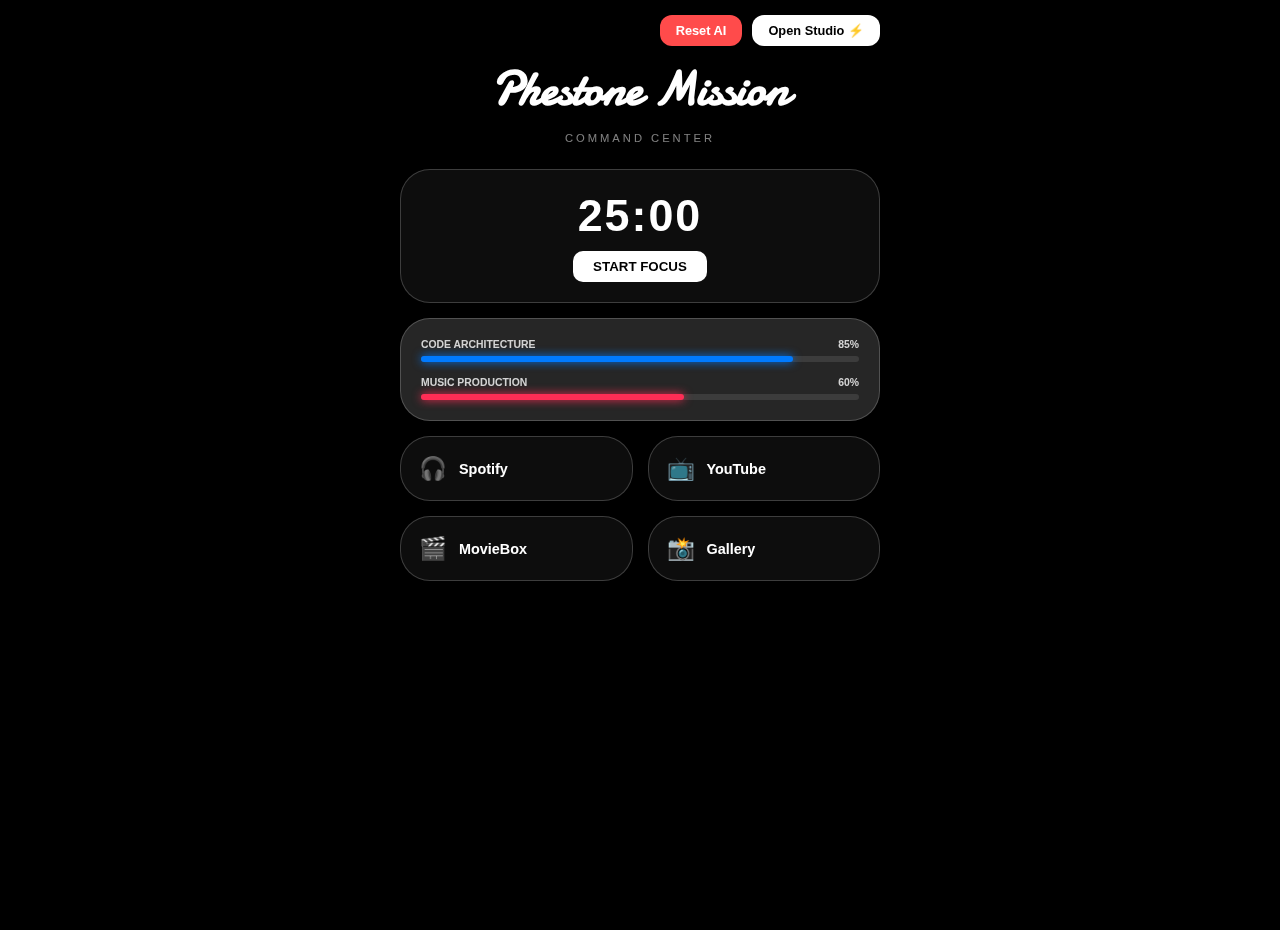
<file: index.html>
<!DOCTYPE html>
<html lang="en">
<head>
    <meta charset="UTF-8">
    <meta name="viewport" content="width=device-width, initial-scale=1.0">
    <title>Phestone Mission</title>
    
    <meta name="apple-mobile-web-app-capable" content="yes">
    <meta name="mobile-web-app-capable" content="yes">
    <meta name="apple-mobile-web-app-status-bar-style" content="black-translucent">
    <link rel="apple-touch-icon" href="https://i.postimg.cc/MvFbdDqk/1000481154.jpg">

    <script src="https://js.puter.com/v2/"></script>
    <link href="https://fonts.googleapis.com/css2?family=Damion&family=Great+Vibes&family=Dancing+Script:wght@700&display=swap" rel="stylesheet">
    <style>
        :root { --glass: rgba(255, 255, 255, 0.15); --border: rgba(255, 255, 255, 0.2); }
        body { 
            margin: 0; padding: 15px; font-family: 'Segoe UI', sans-serif; color: white; 
            min-height: 100vh; background-size: cover; background-position: center; 
            background-attachment: fixed; display: flex; flex-direction: column; 
            align-items: center; transition: background 0.8s ease; background-color: #000;
        }
        body::before { 
            content: ""; position: fixed; top: 0; left: 0; width: 100%; height: 100%; 
            background: rgba(0, 0, 0, 0.15); z-index: -1; backdrop-filter: none !important; 
            -webkit-backdrop-filter: none !important;
        }
        
        .container { width: 100%; max-width: 480px; z-index: 1; }
        .view-container { display: none; opacity: 0; transition: opacity 0.5s ease-in-out; width: 100%; }
        .active-view { display: block !important; opacity: 1; }

        .tile { background: var(--glass); backdrop-filter: blur(10px); border-radius: 30px; border: 1px solid var(--border); overflow: hidden; position: relative; }
        
        .nav-header { width: 100%; display: flex; justify-content: flex-end; margin-bottom: 10px; gap: 10px; }
        .switch-btn { background: #fff; color: #000; border: none; padding: 8px 16px; border-radius: 12px; font-weight: bold; cursor: pointer; font-size: 0.8rem; box-shadow: 0 4px 10px rgba(0,0,0,0.3); }
        .dash-link { text-decoration: none; color: white; padding: 18px; display: flex; align-items: center; gap: 12px; transition: 0.3s; background: rgba(255,255,255,0.05); }
        .dash-link:active { transform: scale(0.95); background: rgba(255,255,255,0.2); }

        .header-row { display: flex; justify-content: space-between; align-items: flex-start; margin-bottom: 20px; width: 100%; }
        #clock { font-family: 'Great Vibes', cursive; font-size: 4.8rem; line-height: 0.8; text-shadow: 0 4px 15px rgba(0,0,0,0.6); }
        #date-header { font-family: 'Great Vibes', cursive; font-size: 1.8rem; margin-top: 5px; opacity: 0.9; }
        .music-section { background: var(--glass); backdrop-filter: blur(15px); padding: 12px; border-radius: 25px; border: 1px solid var(--border); width: 135px; text-align: center; cursor: pointer; }
        .track-info { font-weight: bold; font-size: 0.7rem; line-height: 1.2; margin-bottom: 5px; text-transform: uppercase; letter-spacing: 1px; }
        .beats { display: flex; gap: 3px; justify-content: center; height: 10px; align-items: flex-end; }
        .bar { width: 3px; height: 4px; background: rgba(255,255,255,0.4); border-radius: 2px; }
        .playing .bar { background: #1DB954; animation: pulse 0.7s infinite alternate; }
        @keyframes pulse { from { transform: scaleY(1); } to { transform: scaleY(2.5); } }
        .top-row { display: grid; grid-template-columns: 1fr 1fr; gap: 15px; margin-bottom: 15px; }
        .weather-tile { aspect-ratio: 1/1; display: flex; flex-direction: column; justify-content: center; align-items: center; text-align: center; padding: 10px; }
        .city-name { font-family: 'Damion', cursive; font-size: 2.2rem; margin: 0; }
        .stat-circle { width: 55px; height: 55px; background: rgba(255,255,255,0.1); border-radius: 50%; display: flex; flex-direction: column; justify-content: center; align-items: center; border: 1px solid rgba(255,255,255,0.2); font-size: 0.85rem; }
        .portrait-tile { aspect-ratio: 1/1; background-size: cover; background-position: center; }
        .quote-tile { padding: 25px; min-height: 200px; display: flex; flex-direction: column; justify-content: space-between; background-size: cover !important; margin-bottom: 15px; }
        .quote-tile::after { content: ""; position: absolute; top:0; left:0; width:100%; height:100%; background: rgba(0,0,0,0.45); z-index: 1; border-radius: 30px; }
        .quote-content { position: relative; z-index: 2; }
        #q-date { font-family: 'Dancing Script', cursive; font-size: 1.6rem; margin-bottom: 25px; display: block; }
        .quote-text-row { display: flex; padding-left: 10px; font-size: 1.25rem; font-weight: 500; text-shadow: 2px 2px 10px rgba(0,0,0,0.8); line-height: 1.4; }
        .magic-tile { padding: 20px; text-align: center; background: rgba(0,0,0,0.4); border: 1px solid rgba(255,255,255,0.15); margin-top: 5px; }
        .magic-input { width: 85%; padding: 12px; border-radius: 15px; border: none; background: rgba(255,255,255,0.1); color: white; text-align: center; outline: none; margin-bottom: 10px; font-size: 1rem; }
        #ai-status { font-size: 0.85rem; color: #1DB954; font-weight: bold; min-height: 40px; margin-top: 8px; padding: 0 10px; line-height: 1.3; }
        .magic-btn { background: #fff; color: #000; border: none; padding: 10px 25px; border-radius: 15px; font-weight: bold; cursor: pointer; transition: 0.3s; }
    </style>
</head>
<body>
<div class="container">
    <div id="dashboard-view" class="view-container active-view">
        <div class="nav-header">
            <button class="switch-btn" onclick="resetKey()" style="background:#ff4b4b; color:white;">Reset AI</button>
            <button class="switch-btn" onclick="toggleView('studio')">Open Studio ⚡</button>
        </div>
        
        <div style="text-align: center; margin-bottom: 25px;">
            <h1 style="font-family: 'Damion'; font-size: 3rem; margin: 0;">Phestone Mission</h1>
            <p style="opacity: 0.5; font-size: 0.7rem; letter-spacing: 3px; text-transform: uppercase;">Command Center</p>
        </div>

        <div class="tile" style="padding: 20px; text-align: center; margin-bottom: 15px; background: rgba(255,255,255,0.05);">
            <div id="timer-display" style="font-size: 2.8rem; font-weight: bold; letter-spacing: 2px;">25:00</div>
            <button onclick="toggleTimer()" id="timer-btn" style="background: white; color: black; border: none; padding: 8px 20px; border-radius: 10px; font-weight: bold; margin-top: 10px; cursor: pointer;">START FOCUS</button>
        </div>

        <div class="tile" style="padding: 20px; margin-bottom: 15px;">
            <div style="margin-bottom: 15px;">
                <div style="display:flex; justify-content:space-between; font-size: 0.65rem; margin-bottom: 6px; font-weight: bold; opacity: 0.8;"><span>CODE ARCHITECTURE</span><span>85%</span></div>
                <div style="width:100%; height:6px; background:rgba(255,255,255,0.1); border-radius:10px;"><div style="width:85%; height:100%; background:#007AFF; border-radius:10px; box-shadow: 0 0 10px #007AFF;"></div></div>
            </div>
            <div>
                <div style="display:flex; justify-content:space-between; font-size: 0.65rem; margin-bottom: 6px; font-weight: bold; opacity: 0.8;"><span>MUSIC PRODUCTION</span><span>60%</span></div>
                <div style="width:100%; height:6px; background:rgba(255,255,255,0.1); border-radius:10px;"><div style="width:60%; height:100%; background:#FF2D55; border-radius:10px; box-shadow: 0 0 10px #FF2D55;"></div></div>
            </div>
        </div>

        <div style="display: grid; grid-template-columns: 1fr 1fr; gap: 15px;">
            <a href="https://spotify.com" target="_blank" class="tile dash-link">
                <span style="font-size:1.4rem;">🎧</span> <span style="font-weight:bold; font-size:0.9rem;">Spotify</span>
            </a>
            <a href="https://youtube.com" target="_blank" class="tile dash-link">
                <span style="font-size:1.4rem;">📺</span> <span style="font-weight:bold; font-size:0.9rem;">YouTube</span>
            </a>
            <a href="https://movieboxpro.app" target="_blank" class="tile dash-link">
                <span style="font-size:1.4rem;">🎬</span> <span style="font-weight:bold; font-size:0.9rem;">MovieBox</span>
            </a>
            <a href="https://postimg.cc/gallery/2BQJZy3" target="_blank" class="tile dash-link">
                <span style="font-size:1.4rem;">📸</span> <span style="font-weight:bold; font-size:0.9rem;">Gallery</span>
            </a>
        </div>
    </div>

    <div id="studio-view" class="view-container">
        <div class="nav-header">
            <button class="switch-btn" onclick="toggleView('dash')">🏠 Home</button>
        </div>
        <div class="header-row">
            <div>
                <div id="clock">00:00</div>
                <div id="date-header">Loading...</div>
            </div>
            <div class="music-section" onclick="toggleMusic()">
                <div class="track-info">Juice WRLD<br>Ghost 👻</div>
                <div class="beats"><div class="bar"></div><div class="bar"></div><div class="bar"></div><div class="bar"></div></div>
                <audio id="audio" src="https://www.soundhelix.com/examples/mp3/SoundHelix-Song-1.mp3" loop></audio>
            </div>
        </div>
        <div class="top-row">
            <div class="tile weather-tile">
                <p class="city-name">Eldoret 🇰🇪</p>
                <div style="display:flex; gap:10px; margin-top:10px;">
                    <div class="stat-circle">🌡️ <span id="temp">--°C</span></div>
                    <div class="stat-circle">🫧 <span id="hum">--%</span></div>
                </div>
                <p id="weather-vibe" style="margin-top:10px; font-size:0.75rem; font-weight:bold; opacity:0.8;"></p>
            </div>
            <div class="tile portrait-tile" id="portrait-img"></div>
        </div>
        <div class="tile quote-tile" id="quote-card">
            <div class="quote-content"><span id="q-date">📌 Loading...</span><div class="quote-text-row"><span id="q-emoji" style="margin-right:12px;">✨</span><span id="q-text">Vibes loading...</span></div></div>
            <div style="text-align:right; z-index:2; position:relative; font-weight:bold; font-family:serif;">⏳ Phestone</div>
        </div>
        <div class="tile magic-tile">
            <span id="magic-title" style="display:block; margin-bottom:12px; font-weight:bold; font-size:1.1rem;">Do u wanna know something? 😏</span>
            <input type="text" id="magic-input" class="magic-input" placeholder="Ask me...">
            <div id="ai-status">Phestone is online.</div>
            <button id="magic-btn" class="magic-btn" onclick="handleMagic()">Ask</button>
        </div>
    </div>
</div>

<script>
    const backgrounds = ["https://i.postimg.cc/JGsdX7Xt/1000481158.jpg", "https://i.postimg.cc/BtnH4MFy/IMG-20250406-150134-376.jpg", "https://i.postimg.cc/JtYJnZ3d/IMG-20250508-130946-260.jpg", "https://i.postimg.cc/Yh4Fm0b4/IMG-20250508-132241-849.jpg", "https://i.postimg.cc/kBVStGfK/IMG-20250509-132838-632.jpg", "https://i.postimg.cc/MXpVqdBC/IMG-20250509-132907-265.jpg", "https://i.postimg.cc/V5ZM6n9T/IMG-20250512-134741-670.jpg", "https://i.postimg.cc/Wqzk81VS/IMG-20250512-134749-669.jpg", "https://i.postimg.cc/SYRMdx4g/IMG-20250512-150754-489.jpg", "https://i.postimg.cc/F1H3NDSx/IMG-20250512-150817-455.jpg", "https://i.postimg.cc/FdDS0JMP/IMG-20250512-150837-816.jpg", "https://i.postimg.cc/Lh8L2NPP/IMG-20250512-164716-997.jpg", "https://i.postimg.cc/9w07bQVW/IMG-20250512-230127-265.jpg", "https://i.postimg.cc/K48BxJTs/IMG-20250514-085431-587.jpg", "https://i.postimg.cc/5jKv0Lqt/IMG-20250514-085449-167.jpg", "https://i.postimg.cc/5QyCg21y/IMG-20250514-085457-920.jpg", "https://i.postimg.cc/0Kjwnyxv/IMG-20250514-113004-812.jpg", "https://i.postimg.cc/DmpsZLdV/IMG-20250514-113029-203.jpg", "https://i.postimg.cc/bsGn2r3b/IMG-20250514-113037-963.jpg", "https://i.postimg.cc/V0vCgkw2/IMG-20250514-113046-487.jpg", "https://i.postimg.cc/4nxVsBtC/IMG-20250514-231007-068.jpg", "https://i.postimg.cc/JH0kxzm7/IMG-20250515-185904-877.jpg", "https://i.postimg.cc/bdwkp3nt/IMG-20250516-204755-207.jpg", "https://i.postimg.cc/143wsJ61/IMG-20250516-204813-696.jpg", "https://i.postimg.cc/D8WGb0Bf/IMG-20250516-204816-036.jpg", "https://i.postimg.cc/hfJm7vp1/IMG-20250516-204827-799.jpg", "https://i.postimg.cc/1VXqB3PP/IMG-20250516-211520-422.jpg", "https://i.postimg.cc/rRsrjwcL/IMG-20250517-025228-630.jpg", "https://i.postimg.cc/c6Lw0X3k/IMG-20250517-025244-570.jpg", "https://i.postimg.cc/hhtTcpmp/IMG-20250517-150343-574.jpg", "https://i.postimg.cc/qgDnRycF/IMG-20250517-150412-479.jpg", "https://i.postimg.cc/ctCnhLW5/IMG-20250517-181821-042.jpg", "https://i.postimg.cc/fkqXLmjM/IMG-20250518-233931-873.jpg", "https://i.postimg.cc/y3xZj8BH/IMG-20250519-002048-519.jpg", "https://i.postimg.cc/N5yXrFp5/IMG-20250519-181534-964.jpg", "https://i.postimg.cc/dDNd1rmY/IMG-20250520-224137-084.jpg", "https://i.postimg.cc/XXYd4QFb/IMG-20250522-015401-406.jpg", "https://i.postimg.cc/fSy9CRZT/IMG-20250524-175922-403.jpg", "https://i.postimg.cc/nMhBp0mG/IMG-20250527-144224-313.jpg", "https://i.postimg.cc/pyc8TzQ6/IMG-20250527-145207-040.jpg", "https://i.postimg.cc/CdrD1kHq/IMG-20250527-145216-476.jpg", "https://i.postimg.cc/9w07bQ2v/IMG-20250528-192417-652.jpg", "https://i.postimg.cc/GTtyKmRV/IMG-20250624-190509-198.jpg", "https://i.postimg.cc/YjCYMbF6/IMG-20250707-175550-865.jpg", "https://i.postimg.cc/WtYr3g6q/IMG-20250707-175630-022.jpg", "https://i.postimg.cc/bsGn2r3w/IMG-20250709-014509-559.jpg", "https://i.postimg.cc/jCSPtZfX/IMG-20250723-145118-427.jpg", "https://i.postimg.cc/rKd4tsQm/IMG-20251117-171325-519.jpg", "https://i.postimg.cc/9w07bQ2g/IMG-20251125-235854-063.jpg", "https://i.postimg.cc/Z0s3RpFz/IMG-20251209-235255-046.jpg", "https://i.postimg.cc/Th3gfCbg/IMG-20251209-235338-019.jpg", "https://i.postimg.cc/gXgwxXQP/20250217-164714-3.jpg", "https://i.postimg.cc/ZBw9WBg7/20250303-180654.jpg", "https://i.postimg.cc/fVvMW41g/20251127-154101.jpg", "https://i.postimg.cc/RJqWKCxS/20251224-174420.jpg", "https://i.postimg.cc/FdTfYd84/254781072164-status-72a8ad8d414b4fd9b4cdbdd2b42f7324.jpg", "https://i.postimg.cc/cvcd1qVN/7afe2684-b3e3-4a12-a80b-17531d44bad4.jpg"];
    const portraits = ["https://i.postimg.cc/MvFbdDqk/1000481154.jpg", "https://i.postimg.cc/XpJkfhMq/1000481158.jpg", "https://i.postimg.cc/xqgPbQZN/1000481160.jpg", "https://i.postimg.cc/fJLfcF4b/1000481161.jpg", "https://i.postimg.cc/w7vQXPK6/1000481163.jpg", "https://i.postimg.cc/JGn5NgwD/1000481166.jpg", "https://i.postimg.cc/0bQ0Y3gb/1000481167.jpg", "https://i.postimg.cc/vcBtrjRV/1000488116.jpg", "https://i.postimg.cc/PPRz24Tn/1000511845.jpg", "https://i.postimg.cc/rKPCQJcH/1000511870.jpg", "https://i.postimg.cc/bsJ9xMXZ/1000528689.jpg", "https://i.postimg.cc/SjVGz4P2/1000533205.jpg", "https://i.postimg.cc/mtDyYqx1/1000607482.jpg", "https://i.postimg.cc/bsJ9xMXJ/1000614811.jpg", "https://i.postimg.cc/4mSbB5sT/1000615886.jpg", "https://i.postimg.cc/WhH6XnTj/1000616227.jpg", "https://i.postimg.cc/LnX3t7dT/1000616232.jpg", "https://i.postimg.cc/LnbBNTRj/1000616365.jpg", "https://i.postimg.cc/gnJHV59h/pm-1709016191987-cmp-2.jpg", "https://i.postimg.cc/vDXv6yK1/pm-1709016424337-cmp.jpg"];

    let timer; let timeLeft = 25 * 60; let isRunning = false;

    async function callGroq(promptText) {
        const status = document.getElementById('ai-status');
        let apiKey = localStorage.getItem('groq_key');
        if (!apiKey) {
            apiKey = prompt("Paste your Groq API Key:");
            if (apiKey) localStorage.setItem('groq_key', apiKey.trim());
            else return;
        }
        status.innerText = "Phestone typing... 💬";
        try {
            const response = await puter.net.fetch("https://api.groq.com/openai/v1/chat/completions", {
                method: "POST",
                headers: { "Authorization": "Bearer " + apiKey, "Content-Type": "application/json" },
                body: JSON.stringify({
                    model: "llama-3.3-70b-versatile",
                    messages: [
                        { role: "system", content: "Your name is Phestone. Act as a witty, street-smart UK roadman. Use diverse slang like peak, p's, peng, bait, dun know. Max 15 words." },
                        { role: "user", content: promptText }
                    ]
                })
            });
            const data = await response.json();
            if (data.choices) status.innerText = data.choices[0].message.content;
            else throw new Error();
        } catch (e) { 
            status.innerText = "Key peak! Check connection or reset. 🤟"; 
        }
    }

    function handleMagic() {
        const input = document.getElementById('magic-input');
        const val = input.value.trim();
        if (!val) return;
        callGroq(val);
        input.value = "";
    }

    function toggleTimer() {
        const btn = document.getElementById('timer-btn');
        if (isRunning) { clearInterval(timer); btn.innerText = "START FOCUS"; }
        else { timer = setInterval(updateTimer, 1000); btn.innerText = "PAUSE"; }
        isRunning = !isRunning;
    }

    function updateTimer() {
        const display = document.getElementById('timer-display');
        let m = Math.floor(timeLeft / 60); let s = timeLeft % 60;
        display.innerText = `${m}:${s < 10 ? '0' : ''}${s}`;
        if (timeLeft <= 0) { clearInterval(timer); alert("Safe, focus done!"); }
        timeLeft--;
    }

    function toggleView(view) {
        document.getElementById('dashboard-view').classList.remove('active-view');
        document.getElementById('studio-view').classList.remove('active-view');
        if (view === 'studio') {
            document.getElementById('studio-view').classList.add('active-view');
        } else {
            document.getElementById('dashboard-view').classList.add('active-view');
        }
    }

    async function getWeather() {
        try {
            const res = await fetch('https://api.open-meteo.com/v1/forecast?latitude=0.51&longitude=35.26&current=temperature_2m,relative_humidity_2m');
            const data = await res.json();
            document.getElementById('temp').innerText = Math.round(data.current.temperature_2m) + "°C";
            document.getElementById('hum').innerText = data.current.relative_humidity_2m + "%";
            document.getElementById('weather-vibe').innerText = data.current.temperature_2m < 20 ? "Stay cozy ☕" : "Vibes are right 🍃";
        } catch(e) { document.getElementById('temp').innerText = "22°C"; }
    }

    function updateUI() {
        const now = new Date();
        document.getElementById('clock').innerText = now.toLocaleTimeString([], {hour:'2-digit', minute:'2-digit'});
        document.getElementById('date-header').innerText = now.toLocaleDateString('en-US', {month:'long', day:'numeric'});
        const d = now.getDate();
        const s = (d%10==1&&d!=11)?'st':(d%10==2&&d!=12)?'nd':(d%10==3&&d!=13)?'rd':'th';
        document.getElementById('q-date').innerText = `📌 ${now.toLocaleString('default',{month:'long'})} ${d}${s}, ${now.toLocaleString('default',{weekday:'long'})}`;
    }

    function toggleMusic() { 
        const a = document.getElementById('audio'); 
        const m = document.querySelector('.music-section'); 
        a.paused ? (a.play(), m.classList.add('playing')) : (a.pause(), m.classList.remove('playing')); 
    }

    function resetKey() { localStorage.removeItem('groq_key'); alert("AI Key Cleared."); }

    // INITIALIZATION
    document.body.style.backgroundImage = `url('${backgrounds[Math.floor(Math.random()*backgrounds.length)]}')`;
    document.getElementById('portrait-img').style.backgroundImage = `url('${portraits[Math.floor(Math.random()*portraits.length)]}')`;
    
    const quotes = ["Protect your peace.", "Legends never die.", "it's never to late to start", "Too early to quit", "it will get better", "Don't quit now", "Just try again", "Stay focused.", "Real over fake.", "Chase the bag, not the hype."];
    const emojiRot = ["🧊","❄️","🫧","❤️","🍃","⚒️","🍂","😅"];
    const storedDate = localStorage.getItem('stud_d');
    
    if(storedDate !== new Date().toDateString()){
        localStorage.setItem('stud_d', new Date().toDateString());
        localStorage.setItem('stud_q', quotes[Math.floor(Math.random()*quotes.length)]);
        localStorage.setItem('stud_e', emojiRot[Math.floor(Math.random()*emojiRot.length)]);
        localStorage.setItem('stud_i', backgrounds[Math.floor(Math.random()*backgrounds.length)]);
    }
    
    document.getElementById('q-text').innerText = localStorage.getItem('stud_q');
    document.getElementById('q-emoji').innerText = localStorage.getItem('stud_e');
    document.getElementById('quote-card').style.backgroundImage = `url('${localStorage.getItem('stud_i')}')`;

    updateUI();
    getWeather();
    setInterval(updateUI, 1000);
</script>
</body>
</html>
</file>
